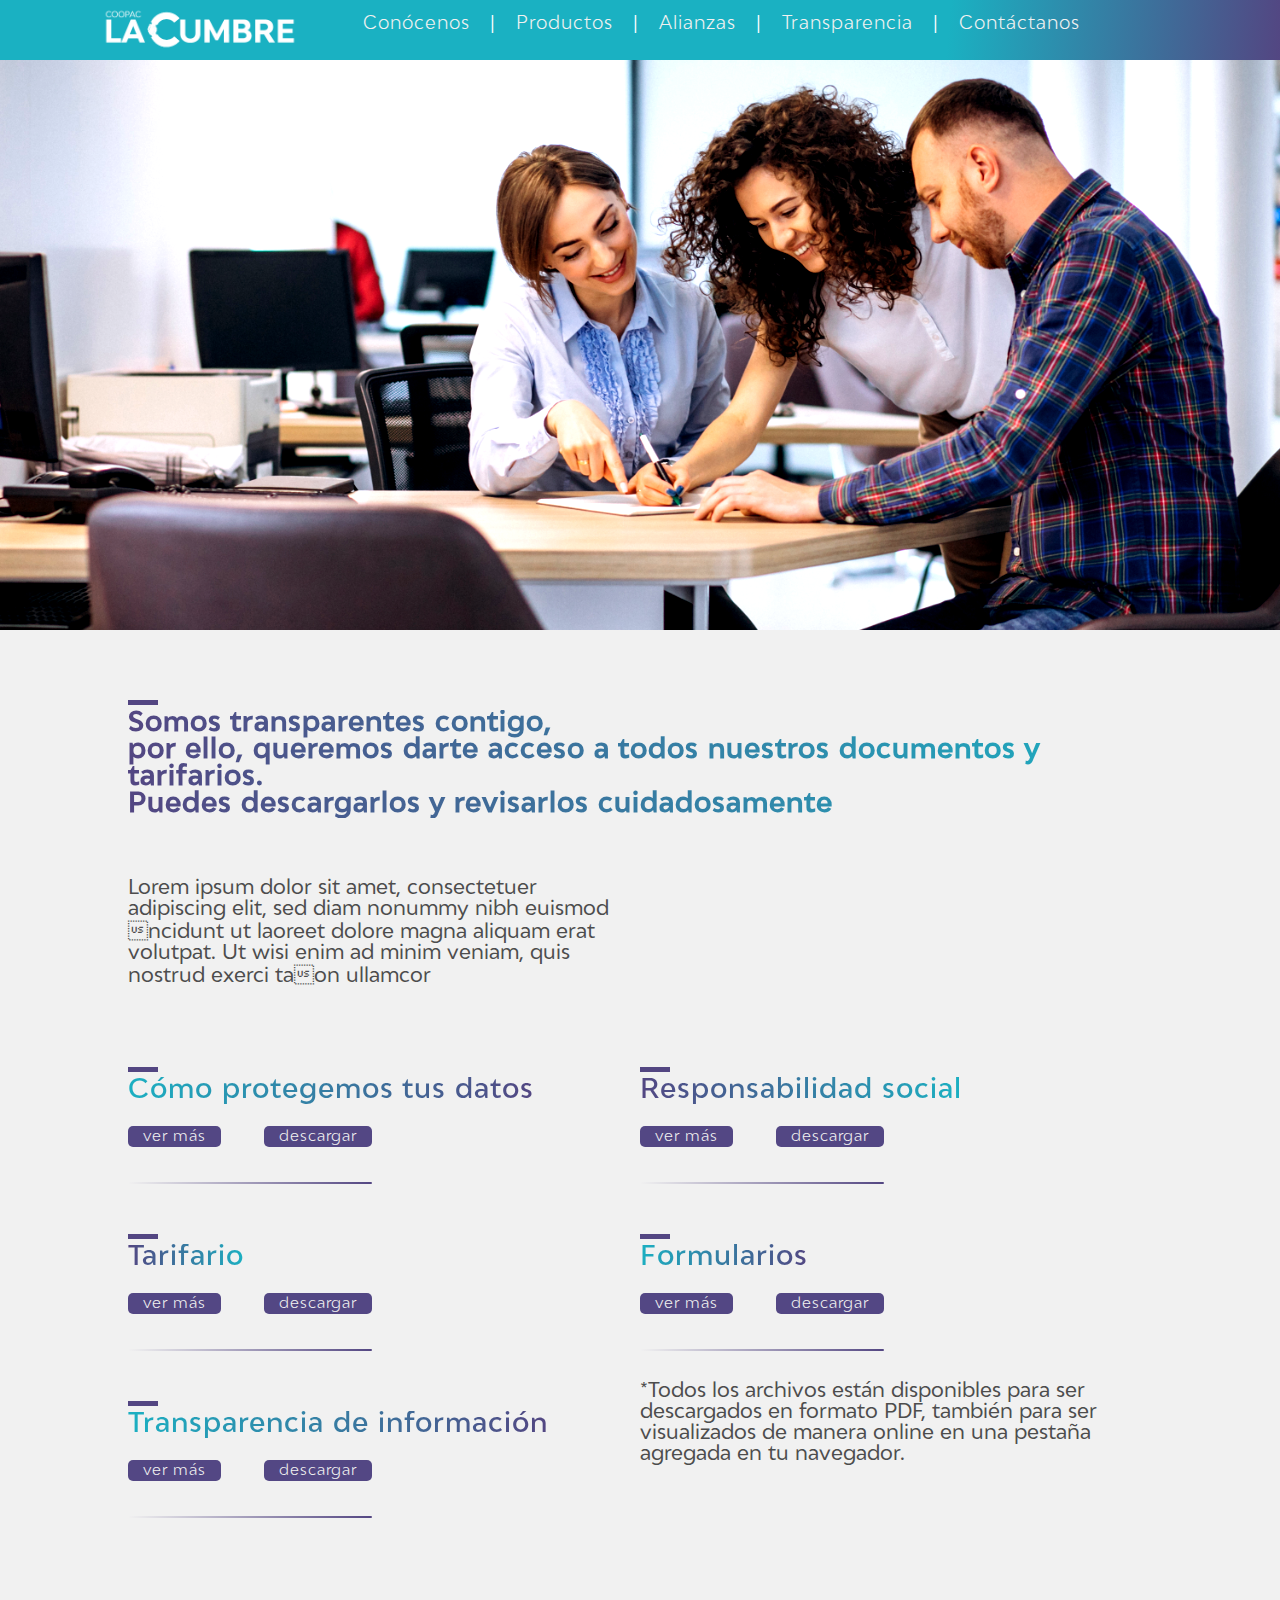
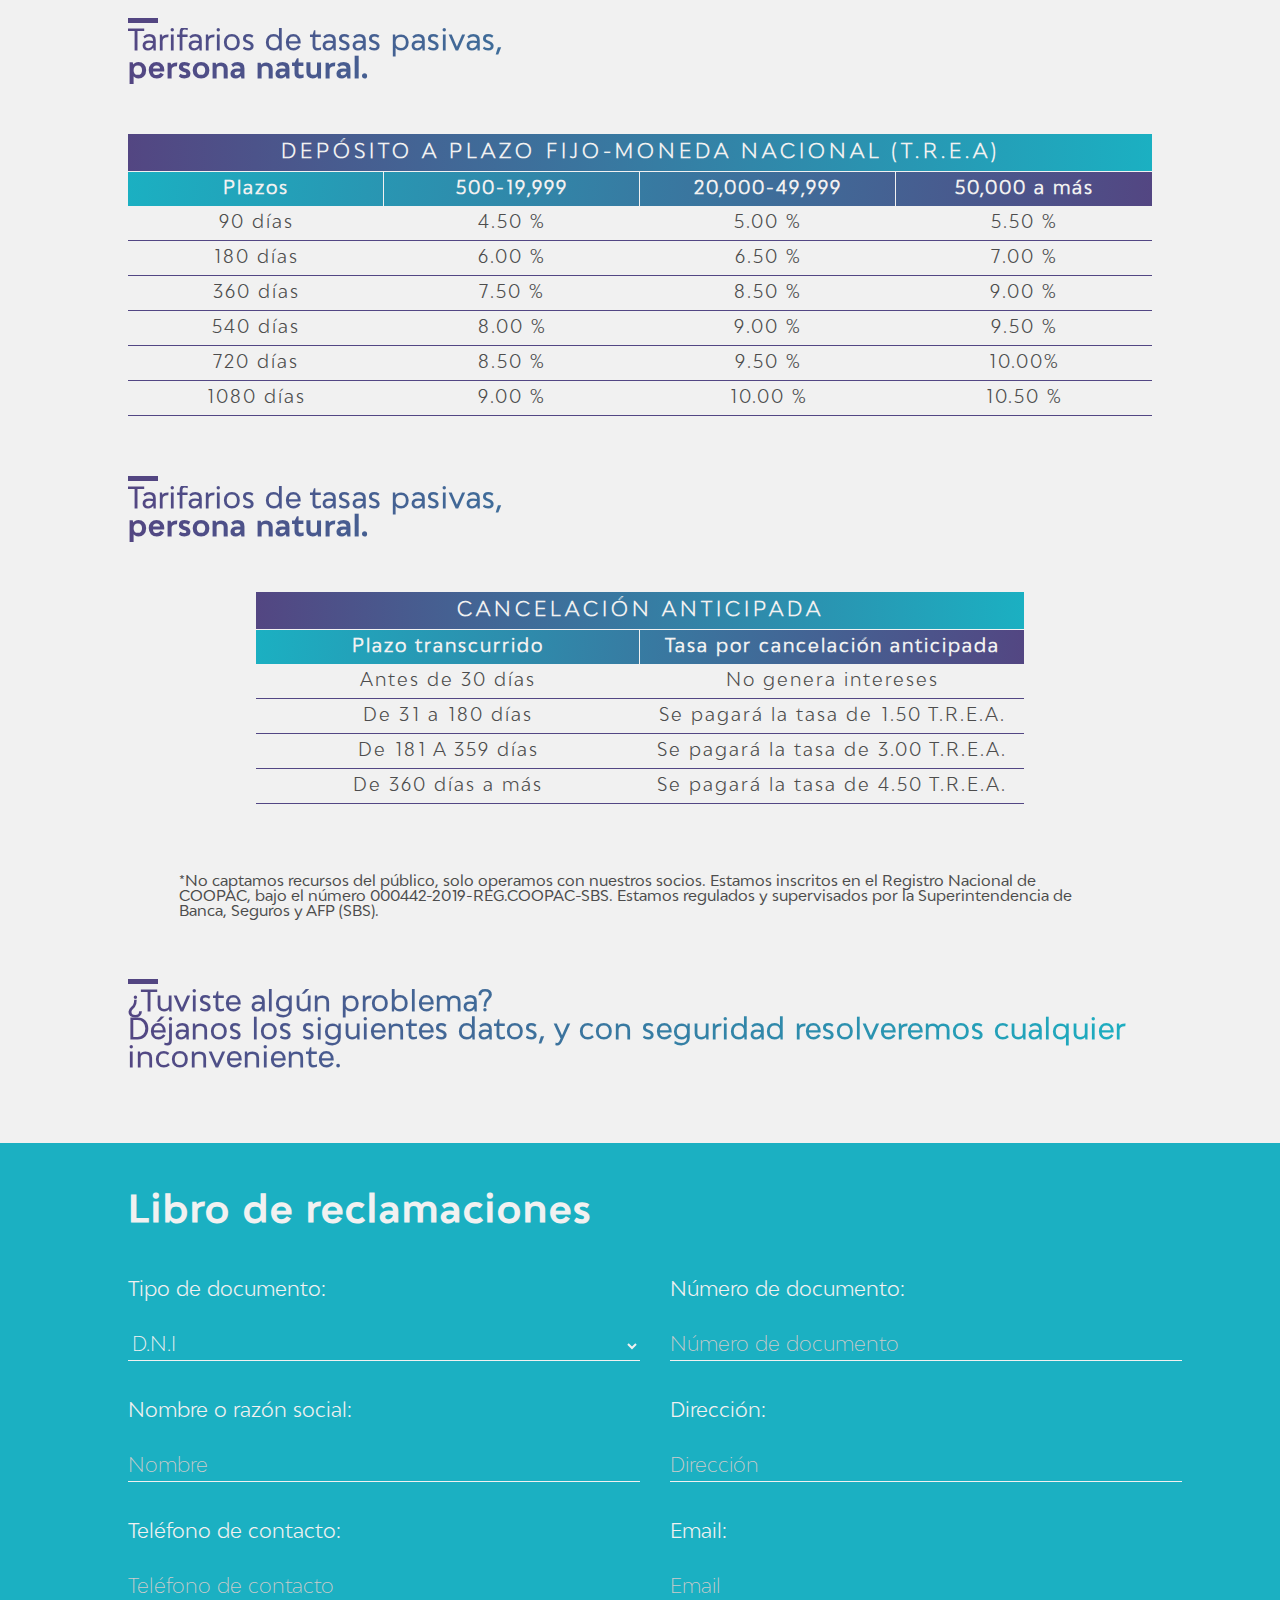
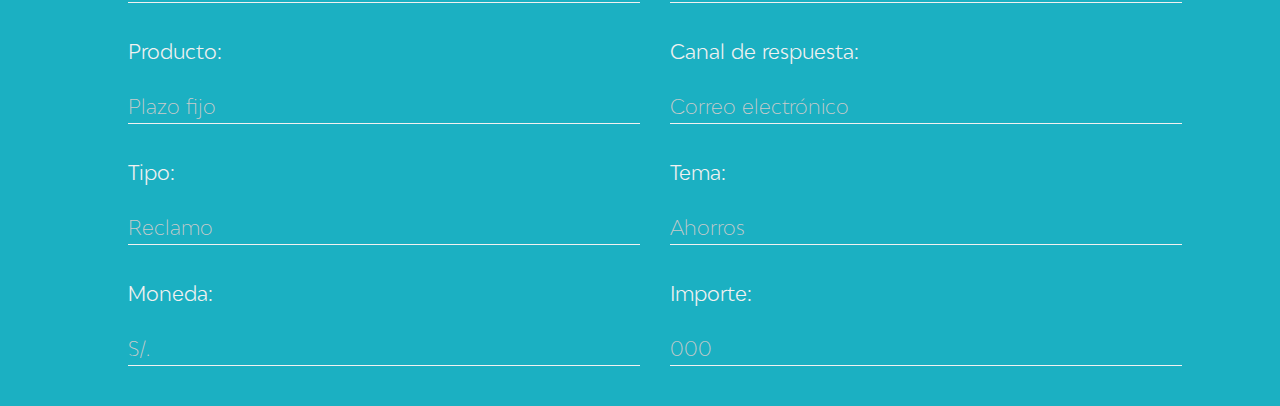
<file: transparencia.html>
<!DOCTYPE html>
<html lang="en">
<head>
  <meta charset="UTF-8">
  <meta name="viewport" content="width=device-width, initial-scale=1.0">
  <link rel="stylesheet" href="css/style.css">
  <link rel="stylesheet" href="css/transparencia.css">
  <title>Transparencia</title>
</head>
<body>
  <header>
    <nav class="header" id="menu_navbar">
      <div class="logo-white" id="logo_white">
        <img src="img/Logotipo-04.png" alt="" class="logotipo" id="logotipo_white">
      </div>
      <ul class="header--menu-main">
        <li class="menu-item"><a href="">Conócenos</a></li>
        <li class="menu-item"><a href="">Productos</a>
          <ul class="submenu">
            <li><a href="">Ahorros</a></li>
            <li><a href="">Créditos personales</a></li>
            <li><a href="">Crédito pyme</a></li>
            <li><a href="">Crédito con garantía</a></li>
          </ul>
        </li>
        <li class="menu-item"><a href="">Alianzas</a>
          <ul class="submenu">
            <li><a href="">Euroidiomas</a></li>
            <li><a href="">Huampaní</a></li>
            <li><a href="">Cruz del sur</a></li>
          </ul>
        </li>
        <li class="menu-item"><a href="">Transparencia</a>
          <ul class="submenu">
            <li><a href="">Tablas</a></li>
            <li><a href="">Tarifarios</a></li>
            <li><a href="">Libro de sugerencias</a></li>
          </ul>
        </li>
        <li class="menu-item"><a href="">Contáctanos</a></li>
      </ul>
  </nav>
  </header>
  <main>
    <section class="hero-transparencia">
      <div class="hero-transparencia__img"></div>
    </section>
    <section class="documents">
      <div class="documents__container">
        <h2 class="documents__title bkg2">Somos transparentes contigo,<br> por ello, queremos darte acceso a todos nuestros documentos y tarifarios.<br> Puedes descargarlos y revisarlos cuidadosamente</h2>
        <p class="documents__description">Lorem ipsum dolor sit amet, consectetuer adipiscing elit, sed
          diam nonummy nibh euismod ncidunt ut laoreet dolore
          magna aliquam erat volutpat. Ut wisi enim ad minim veniam,
          quis nostrud exerci taon ullamcor</p>
        <div class="documents__items">
          <div class="documents__item">
            <span class="documents__title bkg1">
              Cómo protegemos tus datos
            </span>
            <div class="documents__buttons">
              <a href="">ver más</a>
              <a href="">descargar</a>
            </div>
          </div>
          <div class="documents__item">
            <span class="documents__title bkg2">
              Responsabilidad social
            </span>
            <div class="documents__buttons">
              <a href="">ver más</a>
              <a href="">descargar</a>
            </div>
          </div>
          <div class="documents__item">
            <span class="documents__title bkg2">
              Tarifario
            </span>
            <div class="documents__buttons">
              <a href="">ver más</a>
              <a href="">descargar</a>
            </div>
          </div>
          <div class="documents__item">
            <span class="documents__title bkg1">
              Formularios
            </span>
            <div class="documents__buttons">
              <a href="">ver más</a>
              <a href="">descargar</a>
            </div>
          </div>
          <div class="documents__item">
            <span class="documents__title bkg1">
              Transparencia de información
            </span>
            <div class="documents__buttons">
              <a href="">ver más</a>
              <a href="">descargar</a>
            </div>
          </div>
          <p class="documents__item--parrafo">*Todos los archivos están disponibles para ser descargados en
            formato PDF, también para ser visualizados de manera online
            en una pestaña agregada en tu navegador.</p>
        </div>
      </div>
    </section>
    <section class="tarifarios1">
      <div class="tarifarios1__container">
        <h2 class="documents__title bkg2">
          Tarifarios de tasas pasivas, <br><span>persona natural.</span>
        </h2>
        <div class="tarifario1__table">
          <h3>
            DEPÓSITO A PLAZO FIJO-MONEDA NACIONAL (T.R.E.A)
          </h3>
          <table>
            <thead class="tarifario1__subtitle">
              <th>Plazos</th>
              <th>500-19,999</th>
              <th>20,000-49,999</th>
              <th>50,000 a más</th>
            </thead>
            <tbody>
              <tr>
                <td>90 días</td>
                <td>4.50 %</td>
                <td>5.00 %</td>
                <td>5.50 %</td>
              </tr>
              <tr>
                <td>180 días</td>
                <td>6.00 %</td>
                <td>6.50 %</td>
                <td>7.00 %</td>
              </tr>
              <tr>
                <td>360 días</td>
                <td>7.50 %</td>
                <td>8.50 %</td>
                <td>9.00 %</td>
              </tr>
              <tr>
                <td>540 días</td>
                <td>8.00 %</td>
                <td>9.00 %</td>
                <td>9.50 %</td>
              </tr>
              <tr>
                <td>720 días</td>
                <td>8.50 %</td>
                <td>9.50 %</td>
                <td>10.00%</td>
              </tr>
              <tr>
                <td>1080 días</td>
                <td>9.00 %</td>
                <td>10.00 %</td>
                <td>10.50 %</td>
              </tr>
            </tbody>
          </table>
        </div>
      </div>
      <div class="tarifarios1__container">
        <h2 class="documents__title bkg2">
          Tarifarios de tasas pasivas, <br><span>persona natural.</span>
        </h2>
        <div class="tarifario1__table table2">
          <h3>
            CANCELACIÓN ANTICIPADA
          </h3>
          <table>
            <thead class="tarifario1__subtitle">
              <th>Plazo transcurrido</th>
              <th>Tasa por cancelación anticipada</th>
            </thead>
            <tbody>
              <tr>
                <td>Antes de 30 días</td>
                <td>No genera intereses</td>
              </tr>
              <tr>
                <td>De 31 a 180 días</td>
                <td>Se pagará la tasa de 1.50 T.R.E.A.</td>
              </tr>
              <tr>
                <td>De 181 A 359 días</td>
                <td>Se pagará la tasa de 3.00 T.R.E.A.</td>
              </tr>
              <tr>
                <td>De 360 días a más</td>
                <td>Se pagará la tasa de 4.50 T.R.E.A.</td>
              </tr>
            </tbody>
          </table>
        </div>
        <p class="tarifarios1__parrafo">*No captamos recursos del público, solo operamos con nuestros socios. Estamos inscritos en el Registro Nacional de COOPAC, bajo el número
          000442-2019-REG.COOPAC-SBS. Estamos regulados y supervisados por la Superintendencia de Banca, Seguros y AFP (SBS).
        </p>
        <h2 class="documents__title bkg2">
          ¿Tuviste algún problema? <br>Déjanos los siguientes datos, y con seguridad resolveremos cualquier inconveniente.
        </h2>
      </div>
    </section>
    <section class="reclamaciones">
      <div class="reclamaciones__container">
        <h2 class="reclamaciones__title">
          Libro de reclamaciones
        </h2>
        <form action="" class="reclamaciones__form">
          <div class="reclamaciones__items">
            <label for="">Tipo de documento:</label>
            <select placeholder="D.N.I">
              <option value="D.N.I">D.N.I</option>
              <option value="D.N.I">D.N.I</option>
              <option value="D.N.I">D.N.I</option>
            </select>
          </div>
          <div class="reclamaciones__items">
            <label for="">Número de documento:</label>
            <input type="number" placeholder="Número de documento">
          </div>
          <div class="reclamaciones__items">
            <label for="">Nombre o razón social:</label>
            <input type="text" placeholder="Nombre">
          </div>
          <div class="reclamaciones__items">
            <label for="">Dirección:</label>
            <input type="text" placeholder="Dirección">
          </div>
          <div class="reclamaciones__items">
            <label for="">Teléfono de contacto:</label>
            <input type="number" placeholder="Teléfono de contacto">
          </div>
          <div class="reclamaciones__items">
            <label for="">Email:</label>
            <input type="email" placeholder="Email">
          </div>
          <div class="reclamaciones__items">
            <label for="">Producto:</label>
            <input type="text" placeholder="Plazo fijo">
          </div>
          <div class="reclamaciones__items">
            <label for="">Canal de respuesta:</label>
            <input type="email" placeholder="Correo electrónico">
          </div>
          <div class="reclamaciones__items">
            <label for="">Tipo:</label>
            <input type="text" placeholder="Reclamo">
          </div>
          <div class="reclamaciones__items">
            <label for="">Tema:</label>
            <input type="text" placeholder="Ahorros">
          </div>
          <div class="reclamaciones__items">
            <label for="">Moneda:</label>
            <input type="text" placeholder="S/.">
          </div>
          <div class="reclamaciones__items">
            <label for="">Importe:</label>
            <input type="number" placeholder="000">
          </div>
        </form>
      </div>
    </section>
  </main>
  <footer></footer>
</body>
</html>
</file>
<file: css/style.css>
@font-face {
  font-family: fontBold;
  src: url(../fonts/Adlinnaka/OTF/Adlinnaka-Black.otf);
}
@font-face {
  font-family: font;
  src: url(../fonts/Adlinnaka/OTF/Adlinnaka-Regular.otf);
}
@font-face {
  font-family: fontMedium;
  src: url(../fonts/Adlinnaka/OTF/Adlinnaka-Medium.otf);
}
@font-face {
  font-family: fontLight;
  src: url(../fonts/Adlinnaka/OTF/Adlinnaka-Light.otf);
}
@font-face {
  font-family: fontExtraLight;
  src: url(../fonts/Adlinnaka/OTF/Adlinnaka-UltraLight.otf);
}
@keyframes spin1 {
  from {
    transform: rotate(0deg);
  }
  to {
    transform: rotate(360deg);
  }
}

* {
  padding: 0;
  margin: 0;
  box-sizing: border-box;
}
html {
  font-size: 62.5%;
}
body {
  display: flex;
  flex-direction: column;
  background: #f1f1f1;
  font-family: font;
  width: 100%;
  min-height: 100vh;
}

header {
  /* colocar position fixed: */
  /* Se coloco z index para que se encuentre sobre los elementos */
  position: fixed;
  z-index: 100;
  width: 100%;
  display: flex;
  align-content: center;
  flex-direction: column;
  font-family: fontLight;

}
.header1 {
  transition: all 0.5s;
}
.header1 ul{
  display: grid;
  align-items: center;
  padding: 20px;
  list-style: none;
  grid-template-columns: 2fr 5fr 2fr auto 5fr;
  grid-template-areas: ". logo search button operations";
}
.header1--logo {
  grid-area: logo;
  width: 220px;
  height: 55px;
  background: url('../img/Logotipo-1.png') no-repeat;
  background-size: cover;
}
.header1--search {
  grid-area: search;
  display: flex;
  align-items: center;
  justify-content: space-between;
  width: 250px;
  height: 33px;
  background-color: white;
  padding: 10px;
  border-radius: 5px;

}
.fa-search {
  font-size: 1.5rem;
}
.header1--search input {
  border: none;
  outline: none;
}

.header1--button {
  grid-area: button;
  width: 150px;
  display: flex;
  align-items: center;
  justify-content: center;
  background-color: #1ab3c4;
  height: 33px;
  border-radius: 5px;
  margin-left: 30px;
}
.header1--button a{
  text-decoration: none;
  color: #f1f1f1;
  font-size: 1.8rem;
}
.operations {
  grid-area: operations;
  width: 250px;
  margin-left: 50px;
}

.header a {
  text-decoration: none;
  color: #f1f1f1;
}
.header {
  width: 100%;
  display: flex;
  justify-content: flex-end;
  align-items: center;
  background: linear-gradient(275deg, rgba(83,70,130,1) 0%, rgba(26,177,194,1) 26%);
}

.header--menu-main {
  height: 30px;
  margin-right: 200px;
  list-style: none;
  display: flex;
}
.header {
  display: flex;
  padding: 2px 0px;
  width: 100%;
  justify-content: flex-end;
  align-items: center;
  transition: all .5s;
}
.header li {
  position: relative;
  margin-left: 20px;
  color:white;
  font-size: 1.8rem;
  letter-spacing: 1px;
}

.menu-item:not(:first-child):before {
  content: "|";
  margin-right: 20px;
}
.logo-white {
  width: 100%;
  display: block;
}

.logotipo {
  width: 100%;
  max-width: 200px;
  height: auto;
  margin-left: 100px;
}

/* estilos del submenu */
.submenu {
  position: absolute;
  top: 30px;
  width: 300px;
  display: flex;
  flex-direction: column;
  display: block;
  background: linear-gradient(90deg, rgba(83,70,130,1) 0%, rgba(26,177,194,1) 26%);
  list-style: none;
  display: none;
}

.submenu li {
  padding:8px;
  margin-left: 8px;
  font-family: fontLight;
}

/* .header li a:hover {
  background-color: rgba(0, 0, 0, .3);
} */

.submenu li a {
  padding-left: 15px;
}

.submenu li:not(:last-child):after {
  content: "";
  display: block;
  position: absolute;
  left: 0;
  right: 0;
  bottom: 0;
  width: 290px;
  height: 1px;
  background: linear-gradient(313deg, rgba(255,255,255,0.19931722689075626) 0%, rgba(255,255,255,1) 100%);
}

/* visualizacion del submenu */
li:hover > ul {
  display: block;
  z-index: 999999;
}

/* estilos del hero */
.hero {
  width: 100%;
  height: 100vh;
  display: flex;
  align-items: center;
}

.hero--container {
  display: flex;
  justify-content: space-around;
  align-items: center;
  width: 100%;
  position: relative;
  background: url(../img/hero.jpg) no-repeat;
  filter: contrast(180%);
  background-size: 110%;
  height: 55%;
  margin-top: 100px;
}
.hero--container::before {
  content: "";
  position: absolute;
  top: 0;
  left: 0;
  right: 0;
  left: 0;
  background: rgb(26,177,194);
  background: linear-gradient(97deg, rgba(26,177,194,.3) 0%, rgba(83,70,130,.5) 100%);
  width: 100%;
  height: 100%;
}

.hero--container::after {
  content: "";
  position: absolute;
  top: 0;
  left: 0;
  right: 0;
  left: 0;
  background: rgba(0, 0, 0, .2);
  width: 100%;
  height: 100%;
}

.hero--box {
  width: 70%;
  margin-top: 60px;
  height: 60%;
  display: flex;
  justify-content: space-between;
}
.hero--container-title {
  position: relative;
  font-size: 5rem;
  font-weight: 400;
  line-height: 60px;
  color:white;
  z-index: 1;
}
.hero--container-content {
  display: flex;
  flex-direction: column;
  align-items: center;
}
.hero--container-content p{
  position: relative;
  color:white;
  font-size: 5rem;
  font-family: fontMedium;
  line-height: 40px;
  z-index: 1;
}

.hero--container-content p::after {
  content: "";
  display: block;
  position: absolute;
  left: 3px;
  top: -25px;
  width: 90px;
  height: 8px;
  background: linear-gradient(90deg, rgba(83,70,130,1) 0%, rgba(27,176,194,1) 100%);
}

.hero--container-content p::before {
  content: "";
  display: block;
  position: absolute;
  left: 0;
  bottom: -20px;
  width: 250px;
  height: 8px;
  background: linear-gradient(90deg, rgba(83,70,130,1) 0%, rgba(27,176,194,1) 100%);
}

.hero--container-content .content-description {
  font-family: fontLight;
  font-size: 3.4rem;
}

.title-bold {
  font-weight: 700;
}

.container {
  width: 100%;
  margin-top: 80px;
}

.hero--container-button{
  width: max-content;
  position: relative;
  font-size: 1.8rem;
  padding:5px 10px;
  margin-top: 40px;
  border-radius: 5px;
  color:#573c3c;
  text-decoration: none;
  z-index: 1;
  background: white;
}

/* estilos de la seccion servicios */
.servicios__main {
  width: 80%;
  display: grid;
  grid-template-columns: 15rem auto;
  grid-template-areas: "indicators servicios";
  justify-items: center;
  align-items: center;
  margin:60px auto;
  
}

.servicios__slider {
  grid-area: servicios;
}

.servicios {
  display: grid;
  justify-items: center;
  align-items: center;
  grid-template-columns: 50% 50%;
  grid-template-areas: "image description";
  column-gap: 20px;
}

.inidicators {
  grid-area: indicators;
  display: grid;
  grid-template-columns: auto;
}

.inidicators .indicator {
  height: 13px;
  width: 13px;
  padding: 0;
  background-color: rgb(146, 145, 145);
  border-radius: 50%;
  margin: 5px;
  cursor: pointer;
}

.inidicators .active {
  background-color: rgb(73, 73, 73);
}

.inidicators .indicator:hover .active {
  background-color: rgb(73, 73, 73);
}


.image {
  grid-area: image;
  position: relative;
  width: max-content;
  font-size: 65rem;
  line-height: 60rem;
  font-weight: 700;
}

.image p {
  position: relative;
  cursor: default;
  font-family: fontBold;
  -webkit-background-clip: text;
  -webkit-text-fill-color: rgba(15, 67, 73, 0.424);
  background-repeat: no-repeat;
}

.bkg1 p{
  background-image: url('../img/nuestrosServicios1.jpg');
  background-size: 160%;
  background-position: right;
}

.bkg2 p{
  background-image: url('../img/pexels-fauxels-3184292.jpg');
  background-size: 200%;
  background-position: right;
}

.bkg3 p{
  background-image: url('../img/beautiful-female-women-driver-sitting-her-vehicle-holding-car-keys-ready-drive.jpg');
  background-size: cover;
  background-position: center;
}

.bkg4 p{
  background-image: url('../img/coin-on-wooden-table.jpg');
  background-size: cover;
  background-position: center;
}

.bkg5 p{
  background-image: url('../img/handshake-close-up-executives.jpg');
  background-size: cover;
  background-position: right;
}

.bkg6 p{
  background-image: url('../img/home-improvement-kitchen-view-installed-new-kitchen-cabinet.jpg');
  background-size: 210%;
  background-position: right;
}

.bkg7 p{
  background-image: url('../img/real-estate-agent-hand-giving-house-keys-house-buyer.jpg');
  background-size: cover;
  background-position: right;
}

.description {
  grid-area: description;
  padding-left: 25px;
  display: flex;
  flex-direction: column;
  justify-content: center;
}
.description h2{
  width: max-content;
  position: relative;
  font-size: 5rem;
  line-height: 65px;
  letter-spacing: 2px;
  margin-bottom: 50px;
  -webkit-background-clip: text;
  -webkit-text-fill-color: transparent;
  background-image: linear-gradient(90deg, rgba(83,70,130,1) 0%, rgba(27,176,194,1) 100%);
}
.description h2::before {
  content: "";
  display: block;
  position: absolute;
  left: 3px;
  top: -20px;
  width: 90px;
  height: 8px;
  background: linear-gradient(275deg, rgba(83,70,130,1) 35%, rgba(27,176,194,1) 100%);
}

.description .services {
  font-size: 5rem;
  font-family: fontMedium;
  background-image: linear-gradient(90deg, rgba(83,70,130,1) 0%, rgba(27,176,194,1) 100%);
}

.description span {
  width: 100%;
  font-size: 3.4rem;
  font-weight: 700;
  margin-bottom: 30px;
  -webkit-background-clip: text;
  -webkit-text-fill-color: transparent;
  background-image: linear-gradient(275deg, rgba(83,70,130,1) 0%, rgba(26,177,194,1) 26%);
}

.description p {
  width: 70%;
  font-family: fontLight;
  color:#4d4d4d;
  margin-bottom: 50px;
  font-size: 1.8rem;
}

.description a {
  width: max-content;
  text-decoration: none;
  padding: 5px 15px;
  font-size: 1.8rem;
  color:#f1f1f1;
  border-radius: 5px;
  background: #534784;
}


/* Estilos del section: conocenos */

.conocenos__img img{
  width: 250px;
}

.conocenos{
  width: 80%;
  margin:auto;
  margin-top: 50px;
  height: calc(100vh);
  padding: 40px 0px;
  display: flex;
  justify-content: space-between;
}

.conocenos__info{
  width: 50%;
  height: 100%;
}
.conocenos__img{
  display: grid;
  grid-template-columns: 1fr 1fr;
  grid-template-rows: 1fr 1fr 1fr;
  grid-template-areas: "img1 img2"
                       "img3 img3"
                       "img4 img5";
  width: 50%;
  height: 90%;
}
.img1 {
  grid-area: img1;
  background: url('../img/executive-business-woman-in-an-office.jpg');
  background-size: cover;
}
.img2 {
  grid-area: img2;
  background: url('../img/smiling-african-american-cashier-sitting-at-checkout.jpg');
  background-size: cover;
}
.img3 {
  grid-area: img3;
  background: url('../img/businesswomen-looking-at-speaker-with-papers.jpg');
  background-size: cover;
  background-position: center;

}
.img4 {
  grid-area: img4;
  background: url('../img/shopkeeper-grocery-store.jpg');
  background-size: cover;
}
.img5 {
  grid-area: img5;
  background: url('../img/young-couple-buying-car-in-car-showroom.jpg');
  background-size: cover;
}
.conocenos .description{
  min-width: 100%;
  margin-top: 20px;
}
.conocenos__info .description {
  width: 100%;
  height: 100%;
}
.conocenos .description h2{
  line-height:normal;
  font-family: fontMedium;
  font-size: 7rem;
}
.description .conocenos__texto{
  min-width: 100%;
  height: auto;
  overflow-y: scroll;
  font-size: 1.8rem;
  letter-spacing: 1px;
  line-height: 40px;
  padding-right: 30px;
}

.noticias {
  width: 80%;
  margin:150px auto;
  display: grid;
  grid-template-rows: 100px 1fr;
  grid-template-areas: "description"
                       "entradas";
}
.noticias .description {
  width: 100%;
  height: 100px;
  flex-direction: row;
}

.noticias .description h2 {
  margin-bottom: 0px;
}

.noticias .entradas {
  grid-area: entradas;
  position: relative;
  display: grid;
  grid-template-columns: 2fr 1fr 1fr;
  grid-template-areas: "i1 i2 i4"
                       "i1 i3 i4";
  height: 40vh;
  min-height: 450px;
}

.i1 {
  grid-area: i1;
  display: flex;
  align-items: flex-end;
  padding:30px 35px;
  background: url('../img/pexels-burst-374016.jpg');
  background-size: cover;
  background-position: right;
  background-repeat: no-repeat;
  transition: all 2s;
}

.i2 {
  grid-area: i2;
  background: url('../img/pexels-karolina-grabowska-5632379.jpg');
  background-size: cover;
  background-position: center;
  background-repeat: no-repeat;
}

.i3 {
  grid-area: i3;
  background: url('../img/pexels-fauxels-3184291.jpg');
  background-size: cover;
}

.i4 {
  grid-area: i4;
  background: url('../img/real-estate-agent-hand-giving-house-keys-house-buyer.jpg');
  background-size: cover;
  background-position: center;
}

.i1 p {
  position: relative;
  z-index: 1;
  color:#f1f1f1;
  font-size: 3.4em;
  font-family: fontMedium;
}

.i1 p::before {
  content: "";
  display: block;
  position: absolute;
  left: 0;
  bottom: -10px;
  width: 38px;
  height: 10px;
  background: linear-gradient(90deg, rgba(83,70,130,1) 35%, rgba(27,176,194,1) 100%);
}

/* Estilos del section: Misión Visión */

.container .misionVision{
  width: 100%;
  height: calc(100vh);
  display: flex;
  justify-content: center;
}

/* .misionVision__info--mision img, .misionVision__info--vision img{
  width: 100%;
  height: 350px;
} */

.misionVision__info--mision {
  display: grid;
  padding: 0;
  padding-right: 20px;
  height: 70%;
  grid-template-columns: 2fr 8fr;
  grid-template-areas: ". title"
                       ". content"
                       "img1 img1";
}

.misionVision__info--vision {
  display: grid;
  padding: 0;
  padding-left: 20px;
  height: 70%;
  grid-template-columns: 8fr 2fr;
  grid-template-areas: "title ."
                       "content ."
                       "img2 img2";
}
.misionVision__title {
  grid-area: title;
}

.misionVision h2 {
  font-size: 3rem;
  letter-spacing: 0px;
  font-family: fontMedium;
  margin: 0;
  margin-bottom: 20px;
}

.misionVision h2::before {
  width: 35px;
  height: 6px;
  top: 0;
}

.misionVision .misionVision__texto {
  grid-area: content;
  width: 90%;
  font-size: 1.8rem;
  line-height: 30px;
  margin-bottom: 50px;
}

.img--mision {
  background: url("../img/pexels-fauxels-3184423.jpg") no-repeat;
  background-size: 130%;
  background-position: 40% 10%;
  height: 400px;
}

.img--vision {
  background: url("../img/pexels-designecologist-975668.jpg") no-repeat;
  background-size: 130%;
  background-position: 40% 10%;
  height: 400px;

}


.misionVision__Img--mision{
  grid-area: img1;
}

.misionVision__Img--vision{
  grid-area: img2;
}

.misionVision__info--vision {
  display: grid;
  grid-template-columns: 1fr 100px;
}

/* agregando estilos del footer  */
footer {
  width: 100%;
  
}
.footer {
  background: rgba(83,70,130,1);
  height: auto;
}
.footer2 {
  height: 30px;
  display: flex;
  align-items: center;
  font-size: 1.8rem;
  letter-spacing: 1px;
  color: #f1f1f1;
  font-family: fontExtraLight;
  justify-content: center;
  background-color:  #1bb0c2;
  background-image:
    linear-gradient(to left, #534682, #1bb0c2 30%);
}

.footer2 span {
  font-size: 1.4rem;
}

/* estilos de la seccion contactanos */
.contact {
  display: grid;
  align-items: center;
  grid-template-columns: 1fr 1fr 1fr;
  margin-bottom: 50px;
}

.contact__img {
  background: url('../img/pexels-trang-doan-1024248.jpg') no-repeat;
  background-size: 150%;
  background-position: 50% 65%;
  height: 200px;
}

.contact__button {
  display: flex;
  justify-content: center;
  align-items: center;

}

.contact__button--img {
  position: relative;
  width: 280px;
  height: 280px;

  background: url('../img/icono_contacto.png')no-repeat center;
  background-size: cover;
}

.contact__button--text {
  position: absolute;
  width: 280px;
  height: 280px;
  background: url('../img/icono_palabras.png')no-repeat center;
  background-size: cover;
  animation-name: spin1;
  animation-duration: 20s;
  animation-timing-function: linear;
  animation-iteration-count: infinite;
}

.contact__info {
  display: grid;
  max-width: 350px;
  grid-template-rows: 1fr 1fr 1fr;
}

.contact__info--number {
  display: grid;
  grid-template-columns: 55px 1fr;
  align-items: center;
  margin-bottom: 10px;
}

.contact__info--email {
  display: grid;
  grid-template-columns: 55px 1fr;
  align-items: center;
  margin-bottom: 10px;
}

.contact__info--address {
  display: grid;
  grid-template-columns: 55px 1fr;
  align-items: center;
  margin-bottom: 10px;
}

.contact__info span {
  font-size: 1.8rem;
  letter-spacing: 1px;
  color:#534682;
  font-family: fontLight;
}

.contact__info i {
  display: block;
  justify-self: center;
}
.icon-number {
  width: 30px;
  height: 30px;
  background: url('../img/iconos_teléfono.png') no-repeat center;
  background-size: contain;
}

.icon-email {
  width: 43px;
  height: 30px;
  background: url('../img/iconos_correo.png') no-repeat center;
  background-size: contain;
}

.icon-address {
  width: 25px;
  height: 34px;
  background: url('../img/iconos_ubicación.png') no-repeat center;
  background-size: contain;
}

/* estilos de la seccion menu footer */
.footer__grid {
  width: 80%;
  padding: 60px 0px 40px 0px;
  margin: auto;
  display: grid;
  grid-template-columns: 70% 30%;
  grid-template-areas: "menu social"
                       "description description";
}
.footer__menu {
  grid-area: menu;
}
.footer__menu-main {
  width: 100%;
  display: grid;
  list-style: none;
  grid-template-columns: repeat(5, 20%);
}

.footer__menu--item {
  position: relative;
  display: grid;
  grid-template-columns: 10% 80% 10%;
  grid-template-areas: ". item ."
                       ". submenu submenu";
  text-align: center;
  font-size: 1.8rem;
  letter-spacing: 1px;
}

.footer__menu--item a {
  grid-area: item;
  font-family: fontLight;
  color:white;
  text-decoration: none;

}

.footer__menu-main .footer__menu--item:not(:first-child)::before {
  content: "|";
  position: absolute;
  left: 0;
  font-size: 2rem;
  -webkit-background-clip: text;
  -webkit-text-fill-color: transparent;
  background-image:
  linear-gradient(to top, #534682, #1bb0c2 80%);
}

.footer__menu--item .footer__submenu {
  margin-top: 10px;
  list-style: none;
  align-items: flex-start;
  font-family: fontExtraLight;
  font-size: 1.4rem;
  text-align: start;
}

.footer__social {
  grid-area: social;
  padding-left: 30px;
}
.footer__submenu {
  grid-area: submenu;
}
.footer__social--logo {
  width:270px;
  height: 65px;
  background: url('../img/Logotipo-02.png') no-repeat center;
  background-size: cover;
}

.footer__social--redes {
  width: 170px;
  margin-top: 20px;
  margin-left: 5px;
  display: flex;
  justify-content: space-between;
}
.footer__social--redes i{
  font-size: 3.5em;
  color: #f1f1f1;
}

.footer__description {
  font-family: fontExtraLight;
  font-size: .9rem;
  margin-top: 20px;
  color: #fafbfd;
  grid-area: description;
}

.footer__description::before {
  content: "";
  display: block;
  margin-bottom: 15px;
  height: 3px;
  border-radius: 5px;
  background: linear-gradient(to left,#534682, #1bb0c2 80%);
}



/* Inicio estilos Nuestras Alianzas - Euroidiomas */

.section--alianza {
  display: flex;
  margin: 120px 0;
}
.title--alianza {
  margin: 15px 150px;
}

.alianzas--beneficios {
  padding: 0 60px;
}

.title--beneficios {
  margin-top: 120px;
}

.info--beneficios {
  margin-left: 20px;
  font-size: 1.8rem;
  line-height: 60px;
  color: rgb(92, 90, 90);
}

.img--euroidiomas {
  margin-top: 60px;
  background: url("../img/pexels-thirdman-5649522.jpg") no-repeat;
  background-size: 130%;
  background-position: 40% 10%;
  height: 400px;
  width: 850px;
}

.icon-euroidiomas {
  width: 25px;
  height: 34px;
  background-color: red;
}

.footer__euroidiomas--logo {
  width: 380px;
  height: 65px;
  background: url("../img/logo/logo_euroidiomas.png") no-repeat center;
  background-size: cover;
}

.alianza--img{
  display: flex;
  margin: 120px 0;
  flex-wrap: wrap;
}
.alianzas--title {
  width: 50%;
}
.alianzas--beneficios {
  width: 50%;
}

.img--euro {
  width: 100%;
  display: flex;
}

.img--euroidiomas01 {
  background: url("../img/LSP9rE9xR2WUpOsK2nfh_surface-DMVU0XqiT90-unsplash.jpg") no-repeat;
  background-size: 130%;
  background-position: 40% 10%;
  height: 400px;
  width: 33.33%;
}

.img--euroidiomas02 {
  background: url("../img/blog_virtual_classroom.jpg") no-repeat;
  background-size: 130%;
  background-position: 40% 10%;
  height: 400px;
  width: 33.33%;
}

.img--euroidiomas03 {
  background: url("../img/pexels-thirdman-5649522.jpg") no-repeat;
  background-size: 130%;
  background-position: 40% 10%;
  height: 400px;
  width: 33.33%;
}

/* Fin de estilos Nuestras Alianzas - Euroidiomas */


/* Inicio estilos Nuestras Alianzas - Cruz del sur */

.img--cruzSur {
  margin-top: 60px;
  background: url("../img/traffic-vehicle-urban-reflections-city.jpg") no-repeat;
  background-size: 130%;
  background-position: 40% 10%;
  height: 400px;
  width: 850px;
}

.img--cruzSur{
  width: 100%;
  display: flex;
}

.footer__cruzSur--logo {
  width: 380px;
  height: 65px;
  background: url("../img/logo/logo_cruzdelsur.png") no-repeat center;
  background-size: 90%;
}


.img--cruzSur01 {
  background: url("../img/pexels-julia-volk-5273189.jpg") no-repeat;
  background-size: 130%;
  background-position: 40% 10%;
  height: 400px;
  width: 33.33%;
}

.img--cruzSur02 {
  background: url("../img/view-from-sightseeing-bus-from-inside-outside-motion-toning-travel-concept.jpg") no-repeat;
  background-size: 130%;
  background-position: 40% 10%;
  height: 400px;
  width: 33.33%;
}

.img--cruzSur03 {
  background: url("../img/interior-of-public-bus-transport.jpg") no-repeat;
  background-size: 130%;
  background-position: 40% 10%;
  height: 400px;
  width: 33.33%;
}

/* Fin de estilos Nuestras Alianzas - Cruz del sur */


/* Inicio estilos Nuestras Alianzas - Huampani */

.img--huampani {
  margin-top: 60px;
  background: url("../img/pexels-juan-salamanca-61136.jpg") no-repeat;
  background-size: 110%;
  background-position: 100% 80%;
  height: 400px;
  width: 850px;
}

.img--huampani{
  width: 100%;
  display: flex;
}

.footer__huampani--logo {
  width: 380px;
  height: 65px;
  background: url("../img/logo/logo_huampaní.png") no-repeat center;
  background-size: 80%;
}

.img--huampani01 {
  background: url("../img/pexels-armin-rimoldi-5269789.jpg") no-repeat;
  background-size: 130%;
  background-position: 40% 10%;
  height: 400px;
  width: 33.33%;
}

.img--huampani02 {
  background: url("../img/pexels-perfecto-capucine-1247523.jpg") no-repeat;
  background-size: 130%;
  background-position: 40% 10%;
  height: 400px;
  width: 33.33%;
}

.img--huampani03 {
  background: url("../img/pexels-marctutorials-870170.jpg") no-repeat;
  background-size: 130%;
  background-position: 40% 10%;
  height: 400px;
  width: 33.33%;
}
</file>
<file: css/transparencia.css>
.hero-transparencia {
  width: 100%;
  height: 70vh;
}

.hero-transparencia__img {
  width: 100%;
  height: 100%;
  background: url('../img/young-couple-buying-car-in-car-showroom.jpg') no-repeat center;
  background-size: cover;
  background-position: 50% 30%;
  filter: contrast(140%);
}

.documents {
  width: 80%;
  margin: 80px auto;
}

.documents__container {
  width: 100%;
  display: grid;
  row-gap: 60px;
  grid-template-columns: 50% 50%;
  grid-template-areas: "title title"
                       "parrafo ."
                       "items items";
}

.documents__title {
  grid-area: title;
  position: relative;
  letter-spacing: 1px;
  font-size: 2.7rem;
  font-family: fontMedium;
  -webkit-background-clip: text;
  -webkit-text-fill-color: transparent;
  background-image: linear-gradient(275deg, rgba(83,70,130,1) 0%, rgba(27,176,194,1) 100%);
}
.documents__title::after {
  content: "";
  display: block;
  position: absolute;
  top: -10px;
  width: 30px;
  height: 5px;
  background: rgba(83,70,130,1);
}

.documents__description {
  grid-area: parrafo;
  font-size: 2rem;
  color: #4d4d4d;
}

.documents__items {
  grid-area: items;
  width: 100%;
  display: grid;
  grid-template-columns: 50% 50%;
}

.documents__item {
  margin: 30px 0px;
}

.bkg2 {
  background-image: linear-gradient(90deg, rgba(83,70,130,1) 0%, rgba(27,176,194,1) 100%);
}

.documents__buttons {
  position: relative;
  width: max-content;
  padding: 25px 0px 40px 0px;
}

.documents__buttons::before {
  content: "";
  display: block;
  position: absolute;
  bottom: 0;
  width: 100%;
  height: 2px;
  border-radius: 5px;
  background: linear-gradient(275deg, rgba(83,70,130,1) 0%, rgba(0,0,0,0) 100%);
}
.documents__buttons a{
  width: max-content;
  text-decoration: none;
  padding: 3px 15px;
  font-size: 1.5rem;
  font-family: fontLight;
  letter-spacing: 1px;
  color:#f1f1f1;
  border-radius: 5px;
  background: #534784;
}

.documents__buttons a:first-child {
  margin-right: 40px;
}

.documents__item--parrafo {
  font-size: 2rem;
  color: #4d4d4d;
}

.tarifarios1__container {
  width: 80%;
  margin: 0px auto 70px;
}

.tarifarios1__container .documents__title {
  font-size: 2.8rem;
  font-family: fontLight;
  margin-bottom: 50px;
}

.tarifarios1__container span {
  font-family: fontMedium;
}
.tarifario1__table h3 {
  width: 100%;
  text-align: center;
  font-size: 2rem;
  font-family: fontExtraLight;
  color:#f1f1f1;
  letter-spacing: 4px;
  background: linear-gradient(90deg, rgba(83,70,130,1) 0%,  rgba(27,176,194,1) 100%);
  padding: 8px 0;
  border-bottom: 1px solid #f1f1f1;
}
.tarifario1__table table {
  width: 100%;
  text-align: center;
  border-spacing: 0px;
}

.tarifario1__subtitle th {
  padding: 8px 0px;
  width: 20%;
}

.tarifario1__subtitle th:not(:last-child) {
  border-right: 1px solid #f1f1f1;
}

.tarifario1__table td {
  padding: 8px 0px;
  border-spacing: 0px;
  border-bottom: 1px solid #534784;
  border-collapse: collapse;
}

.tarifario1__table {
  font-size: 1.8rem;
  font-family: fontLight;
  color:#4d4d4d;
  letter-spacing: 2px;
}
.tarifario1__subtitle {
  width: 100%;
  background: linear-gradient(275deg, rgba(83,70,130,1) 0%,  rgba(27,176,194,1) 100%);
  color:#f1f1f1;
}

.table2 {
  width: 75%;
  margin: auto;
}

.tarifarios1__parrafo {
  width: 90%;
  margin: 70px auto;
  font-size: 1.5rem;
  color:#4d4d4d;
}

.reclamaciones {
  width: 100%;
  background-color: rgba(27,176,194,1);
}

.reclamaciones__container {
  width: 80%;
  margin: auto;
  padding-top: 50px;
}

.reclamaciones__title {
  color:#f1f1f1;
  font-size: 3.7rem;
  font-family: fontMedium;
  letter-spacing: 2px;
  margin-bottom: 50px;
}

.reclamaciones__form {
  display: grid;
  grid-template-columns: 50% 50%;
  column-gap: 30px;
}

.reclamaciones__items {
  display: flex;
  flex-direction: column;
}

.reclamaciones__items select {
  background-color: transparent;
  color: #f1f1f1;
  font-size: 2rem;
  font-family: fontExtraLight;
  border: none;
  height: 30px;
  margin-bottom: 20px;
  border-bottom: 1px solid #f1f1f1;
  outline: none;
}


.reclamaciones__items label {
  color: #f1f1f1;
  font-size: 2rem;
  font-family: fontLight;
  margin-bottom: 30px;
}

.reclamaciones__items input {
  background-color: transparent;
  color: #f1f1f1;
  font-size: 2rem;
  font-family: fontExtraLight;
  border: none;
  height: 30px;
  margin-bottom: 40px;
  border-bottom: 1px solid #f1f1f1;
  outline: none;
  padding: 5px 0px;
}

.reclamaciones__items input::placeholder, select::placeholder {
  color:#cbcbcb;
}
</file>
